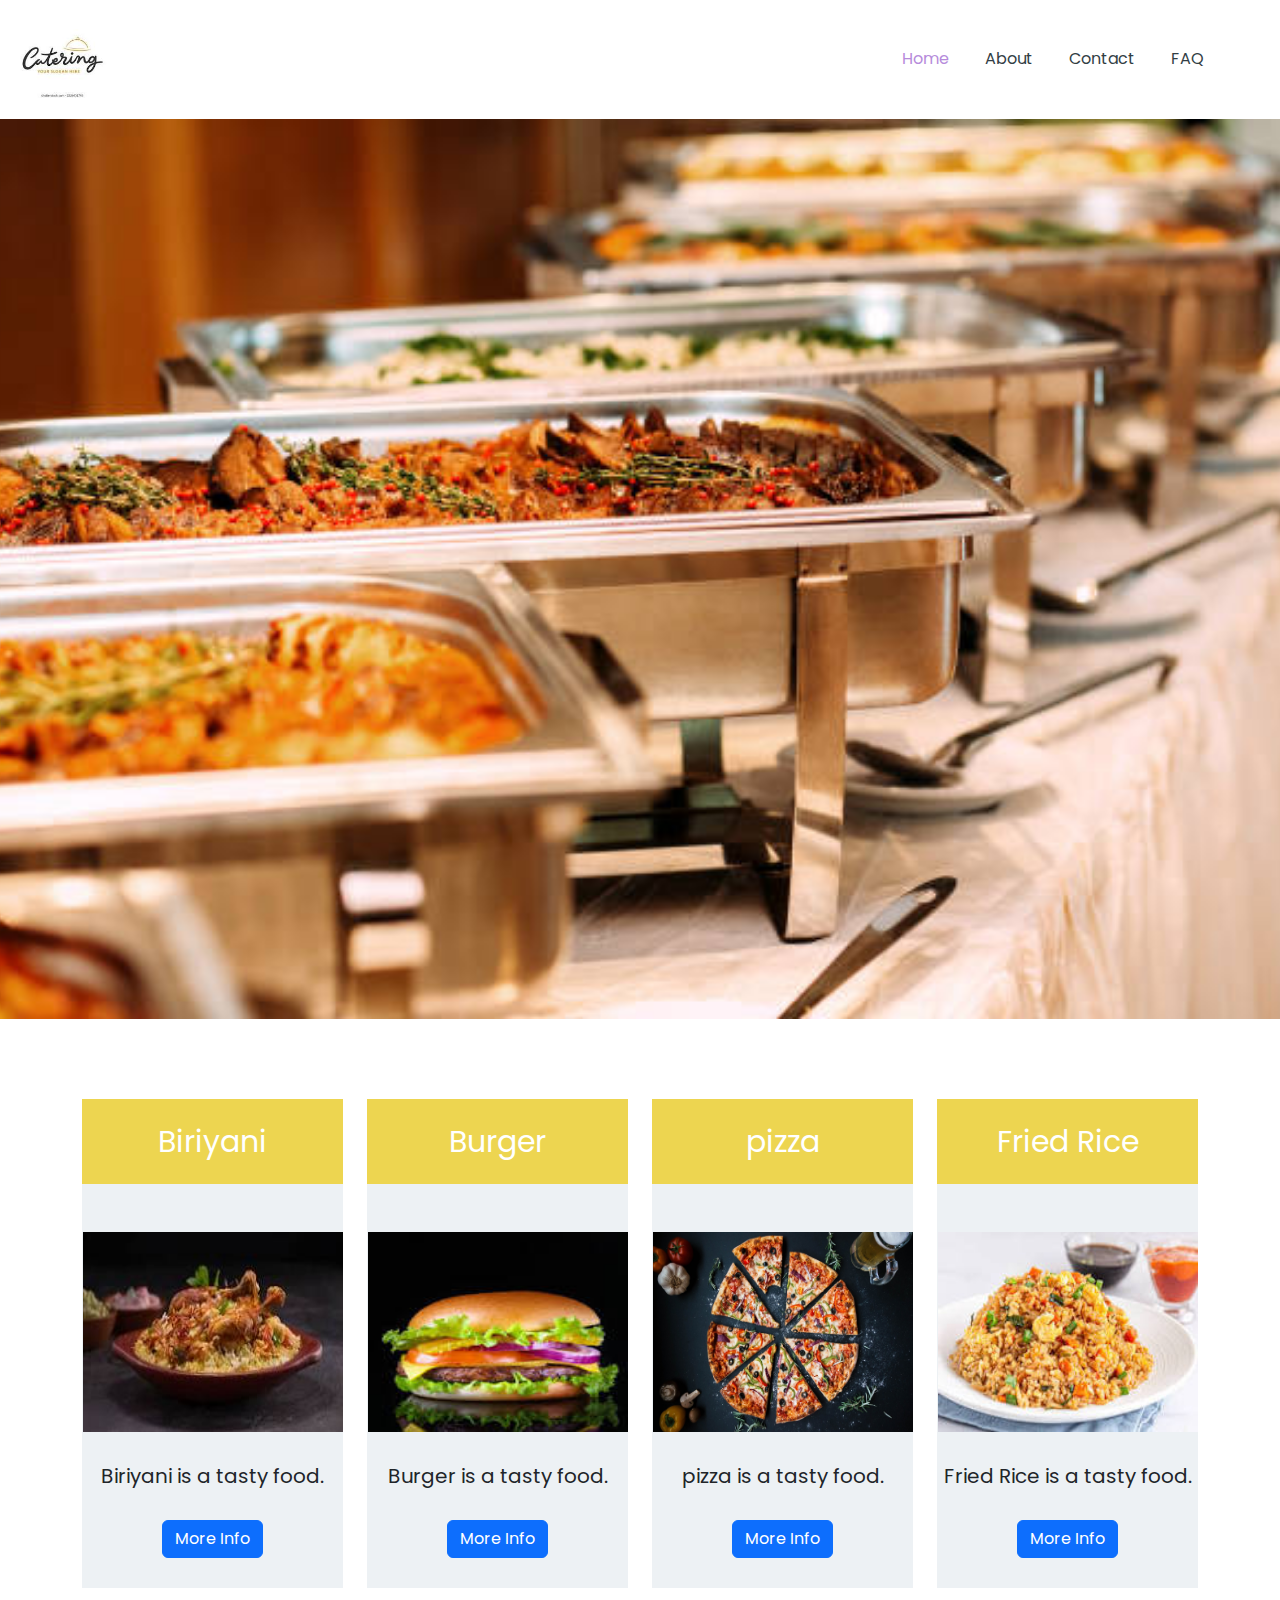
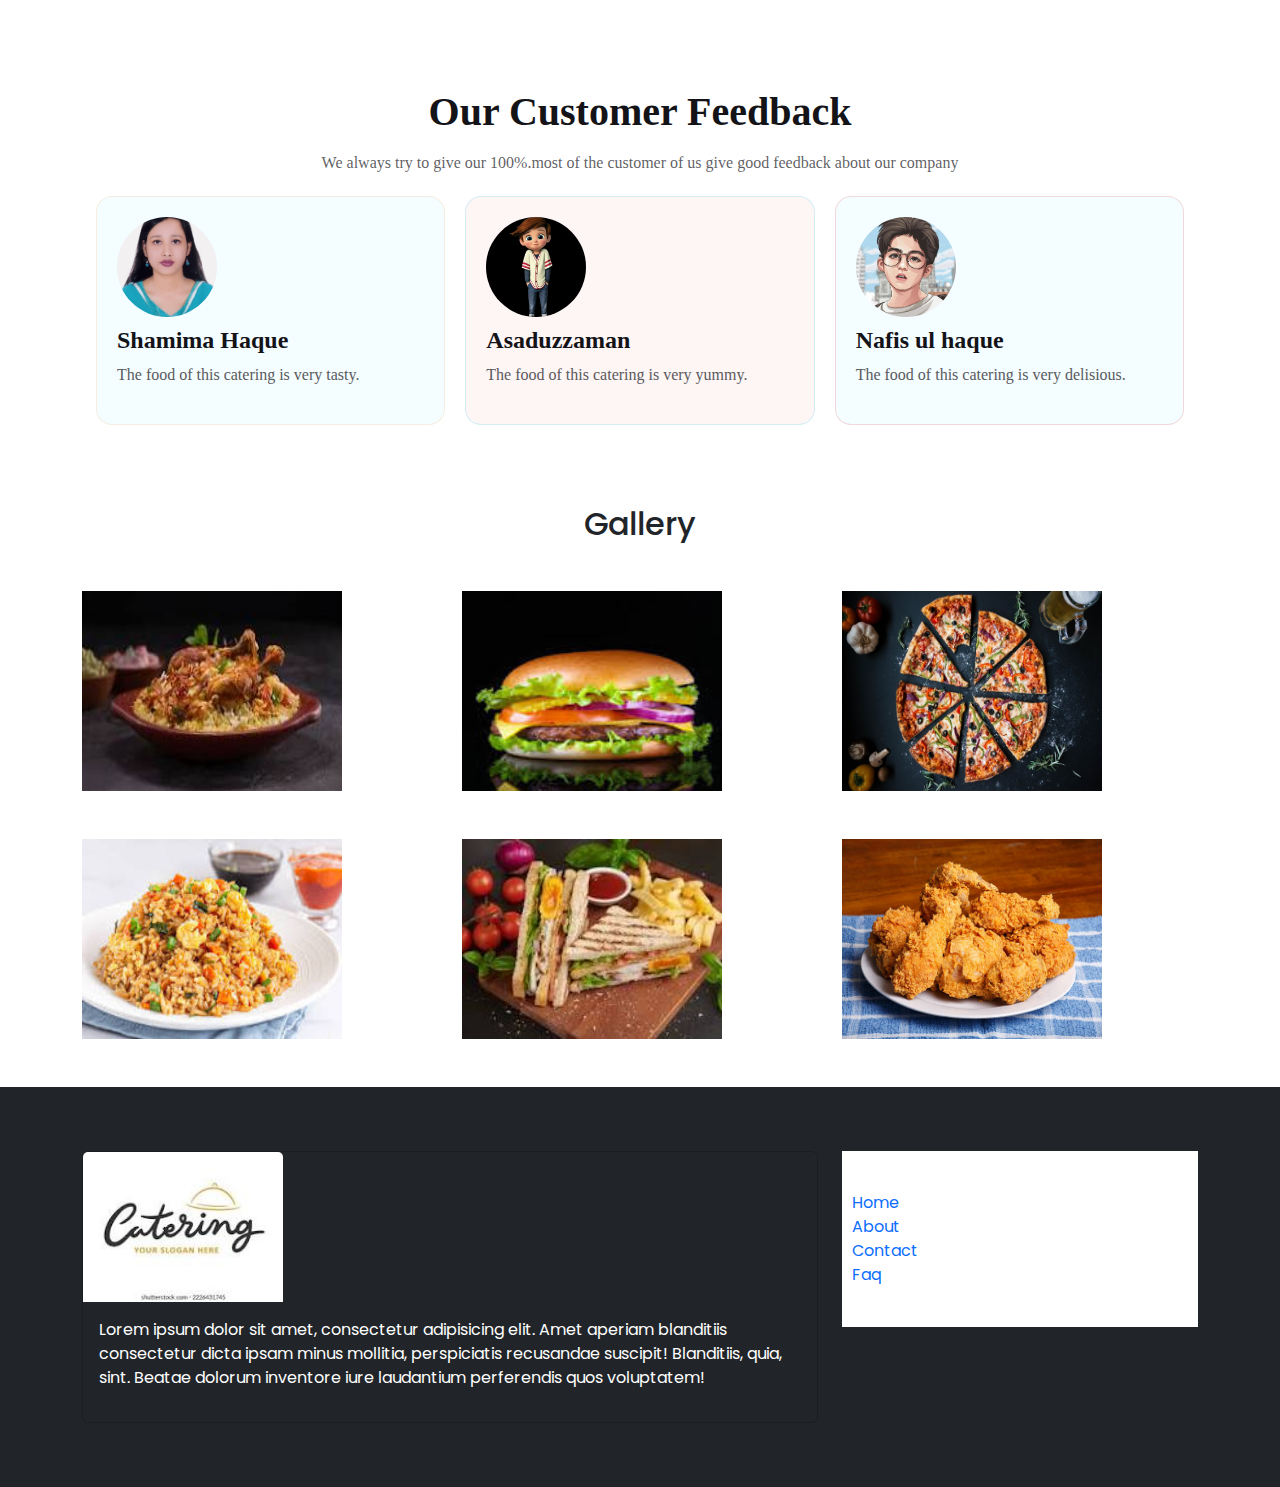
<file: pages/index.html>
<!DOCTYPE html>
<html lang="en">
<head>
    <meta charset="UTF-8">
    <meta name="viewport" content="width=device-width, initial-scale=1.0">
    <title>Catering Service</title>
    <link rel="stylesheet" href="https://cdnjs.cloudflare.com/ajax/libs/font-awesome/6.5.1/css/all.min.css">
    <link rel="stylesheet" href="https://cdn.jsdelivr.net/npm/bootstrap@5.3.2/dist/css/bootstrap.min.css">
    <link rel="stylesheet" href="../assets/styles/style.css">
</head>
<body>
    <header>
        <nav class="navbar navbar-expand-lg py-3">
            <div class="container-fluid">
              
                <a class="navbar-brand" href="index.html">
                    <img src="../assets/images/logo.jpeg" alt="Logo" class="logo-img-card">
                </a>

              <div class="collapse navbar-collapse" id="navbarNavAltMarkup">
                <div class="navbar-nav ms-auto">
                  <a class="nav-link active" aria-current="page" href="index.html">Home</a>
                  <a class="nav-link" href="about.html">About</a>
                  <a class="nav-link" href="contact.html">Contact</a>
                  <a class="nav-link" href="faq.html">FAQ</a>
                </div>
                <div class="navbar-nav">
                    
                        <a href="javascript:void(0)" class="nav-link"><span id="time"> </span></a>
                   
                </div>
              </div>
            </div>
        </nav>
        <div id="carouselExampleSlidesOnly" class="carousel slide" data-bs-ride="carousel">
            <div class="carousel-inner">
              <div class="carousel-item active">
                <div class="slider-bg" style="background-image: url('../assets/images/01.jpg');">
                    <div class="container-fluid">
                        <div class="row">
                            <div class="col-lg-8">
                            </div>
                        </div>
                    </div>
                </div>
              </div>
              <div class="carousel-item">
                <div class="slider-bg" style="background-image: url('../assets/images/02.jpeg');">
                    <div class="container-fluid">
                        <div class="row">
                            <div class="col-lg-8">
                            </div>
                        </div>
                    </div>
                </div>
              </div>
            </div>
        </div>
    </header>
    <main>
        <section class="section-gap">
            <div class="container">
                <div class="row">
                    <div class="col-lg-3">
                        <div class="menu-card">
                            <div class="menu-card-top text-center">
                                <a href="#">Biriyani</a>
                            </div>
                            <div class="menu-card-body mt-5 text-center">
                                <img src="../assets/images/food1.jpeg" alt="Icon" class="img-card">
                                <p class="text-center">
                                    Biriyani is a tasty food.
                                </p>
                                <a href="#" class="btn btn-primary">More Info</a>
                            </div>
                        </div>
                    </div>

                    <div class="col-lg-3">
                        <div class="menu-card">
                            <div class="menu-card-top text-center">
                                <a href="#">Burger</a>
                            </div>
                            <div class="menu-card-body mt-5 text-center">
                                <img src="../assets/images/food2.jpeg" alt="Icon" class="img-card">
                                <p class="text-center">
                                    Burger is a tasty food.
                                </p>
                                <a href="#" class="btn btn-primary">More Info</a>
                            </div>
                        </div>
                    </div>

                    <div class="col-lg-3">
                        <div class="menu-card">
                            <div class="menu-card-top text-center">
                                <a href="#">pizza</a>
                            </div>
                            <div class="menu-card-body mt-5 text-center">
                                <img src="../assets/images/food3.jpg" alt="Icon" class="img-card">
                                <p class="text-center">
                                    pizza is a tasty food.
                                </p>
                                <a href="#" class="btn btn-primary">More Info</a>
                            </div>
                        </div>
                    </div>

                    <div class="col-lg-3">
                        <div class="menu-card">
                            <div class="menu-card-top text-center">
                                <a href="#">Fried Rice</a>
                            </div>
                            <div class="menu-card-body  mt-5 text-center">
                                <img src="../assets/images/food4.jpeg" alt="Icon" class="img-card">
                                <p class="text-center">
                                    Fried Rice is a tasty food.
                                </p>
                                <a href="#" class="btn btn-primary">More Info</a>
                            </div>
                        </div>
                    </div>
                </div>
            </div>
        </section>

        <!-- Testimonial section start here -->
        <section class=" section-gap testimonial-section">

            <div class="testimonial">
                <div class="testimonial-top">
                    <h1>Our Customer Feedback</h1>
                    <p>We always try to give our 100%.most of the customer of us give good feedback about our company</p>
                </div>
                <div class="testimonial-bottom">
                    <div class="testimonial-bottom-div testimonial-bottom-div-1">
                        <img src="../assets/images/shamima1.JPG" alt="">
                        <h3>Shamima Haque</h3>
                        <p>The food of this catering is very tasty.</p>
                    </div>
                    <div class="testimonial-bottom-div testimonial-bottom-div-2">
                        <img src="../assets/images/boy1.jpg" alt="">
                        <h3>Asaduzzaman</h3>
                        <p>The food of this catering is very yummy.</p>
                    </div>
                    <div class="testimonial-bottom-div testimonial-bottom-div-3">
                        <img src="../assets/images/boy2.jpg" alt="">
                        <h3>Nafis ul haque</h3>
                        <p>The food of this catering is very delisious.</p>
                    </div>
                </div>
            </div>

           </section>
          <!-- testimonial section end here -->

          <!-- Gallery section starts here -->

          <section class="section-gap">
            <div class="container">
                <h2 class="section-description mb-5">Gallery</h2>
                <div class="row">
                   
                    <div class="col-lg-4 mb-5">
                       <a href="index.html" target="_blank"><img src="../assets/images/food1.jpeg" class="img-card" alt=""></a> 
                    </div>

                    <div class="col-lg-4">
                        <a href="index.html" target="_blank"></a><img src="../assets/images/food2.jpeg" class="img-card" alt=""></a> 
                    </div>

                    <div class="col-lg-4 mb-5">
                        <a href="index.html" target="_blank"></a><img src="../assets/images/food3.jpg" class="img-card" alt=""></a> 
                    </div>

                    <div class="col-lg-4">
                        <a href="index.html" target="_blank"> <img src="../assets/images/food4.jpeg" class="img-card" alt=""></a> 
                    </div>
                    <div class="col-lg-4 mb-5">
                        <a href="index.html" target="_blank"></a><img src="../assets/images/food5.jpeg" class="img-card" alt=""></a> 
                    </div>
                    <div class="col-lg-4">
                        <a href="index.html" target="_blank"></a><img src="../assets/images/food6.jpg" class="img-card" alt=""></a> 
                    </div>
                </div>
            </div>

          </section>

            <!-- Gallery section Ends here -->
    </main>
    <footer class="py-5 bg-dark">
        <div class="container">
            <div class="row">
                <div class="col-md-8">
                    <div class="py-3">
                        <div class="card bg-transparent text-white">
                            <img src="../assets/images/logo.jpeg" alt="" style="height: 150px; width: 200px" class="card-img-top">
                            <div class="card-body">
                                <p class="text-justify">Lorem ipsum dolor sit amet, consectetur adipisicing elit. Amet aperiam blanditiis consectetur dicta ipsam minus mollitia, perspiciatis recusandae suscipit! Blanditiis, quia, sint. Beatae dolorum inventore iure laudantium perferendis quos voluptatem!</p>
                            </div>
                        </div>
                    </div>
                </div>
                <div class="col-md-4">
                    <div class="py-3">
                        <ul class="footer-ul-li">
                            <li><a href="index.html">Home</a></li>
                            <li><a href="about.html">About</a></li>
                            <li><a href="contact.html">Contact</a></li>
                            <li><a href="faq.html">Faq</a></li>
                        </ul>
                    </div>
                </div>
            </div>
        </div>
    </footer>
    
    <script src="https://cdn.jsdelivr.net/npm/bootstrap@5.3.2/dist/js/bootstrap.bundle.min.js"></script> 
    <script src="../assets/js/index.js"></script>  
</body>
</html>
</file>
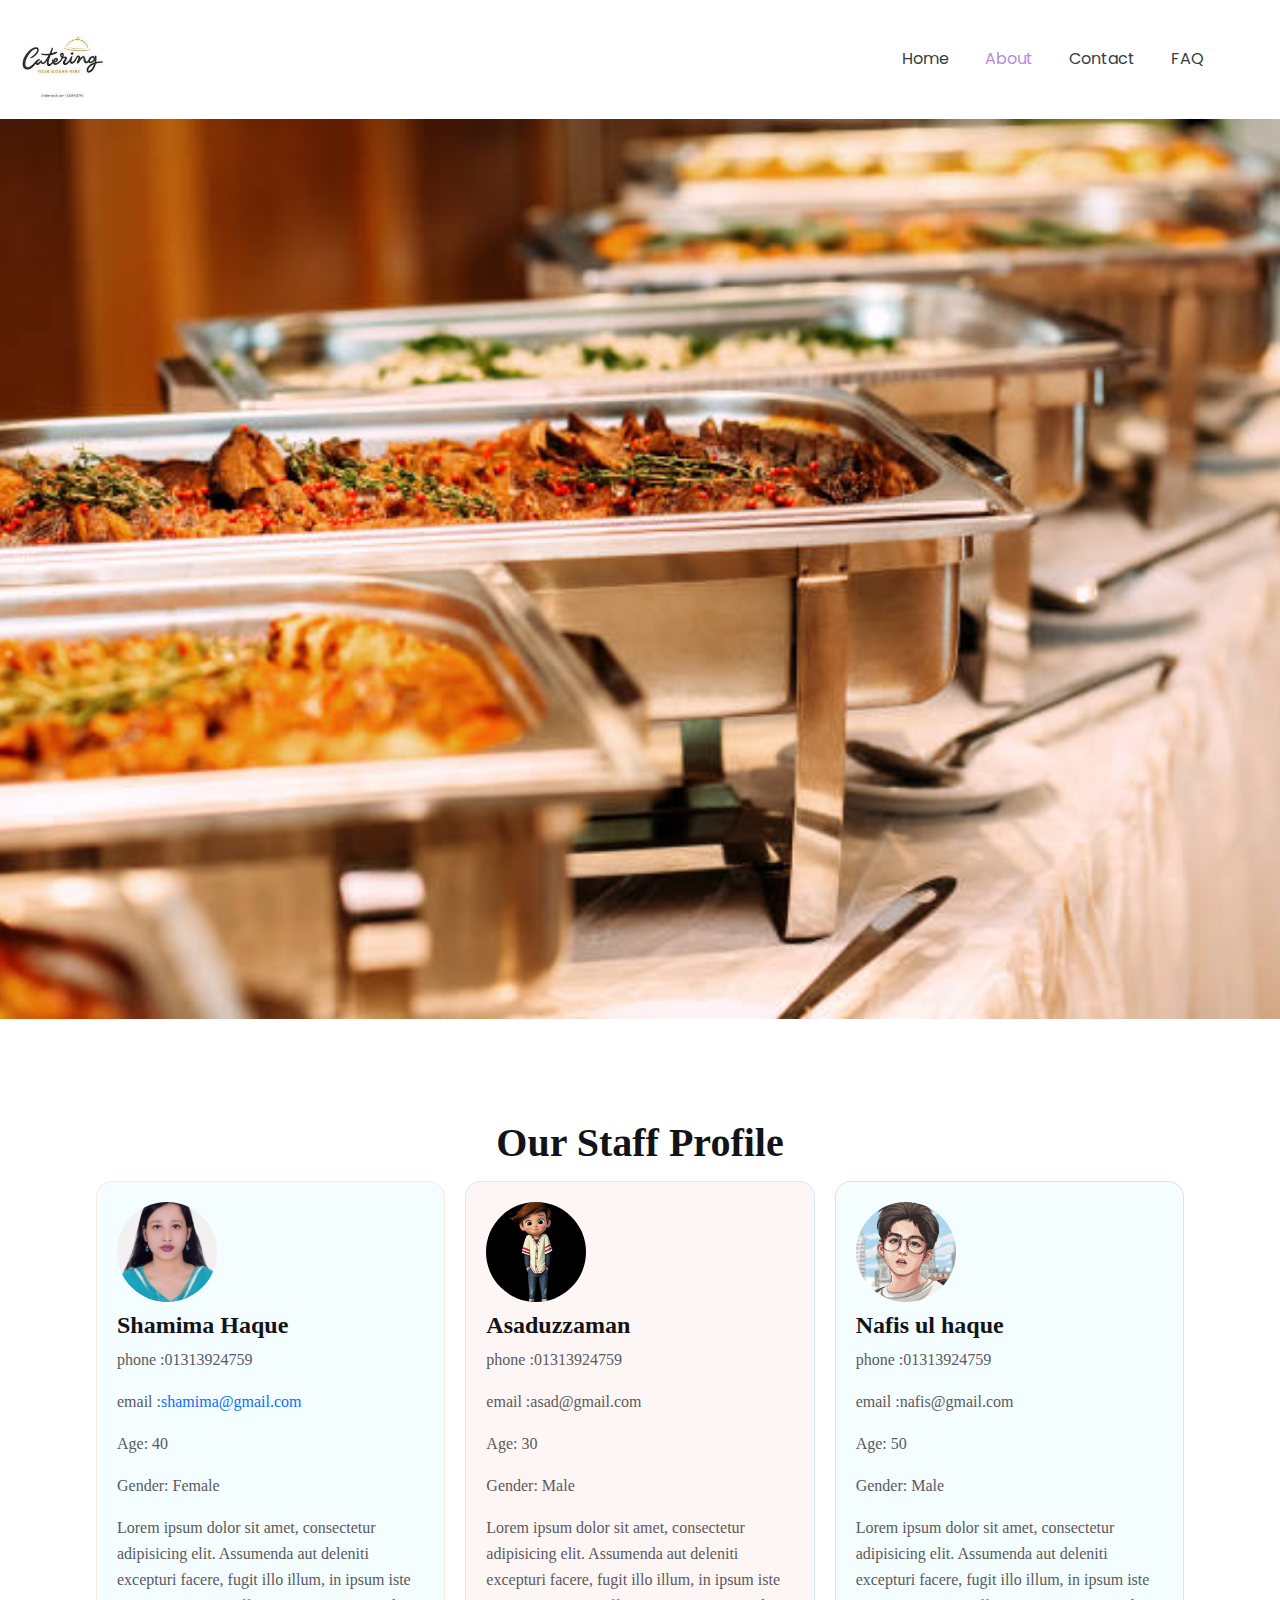
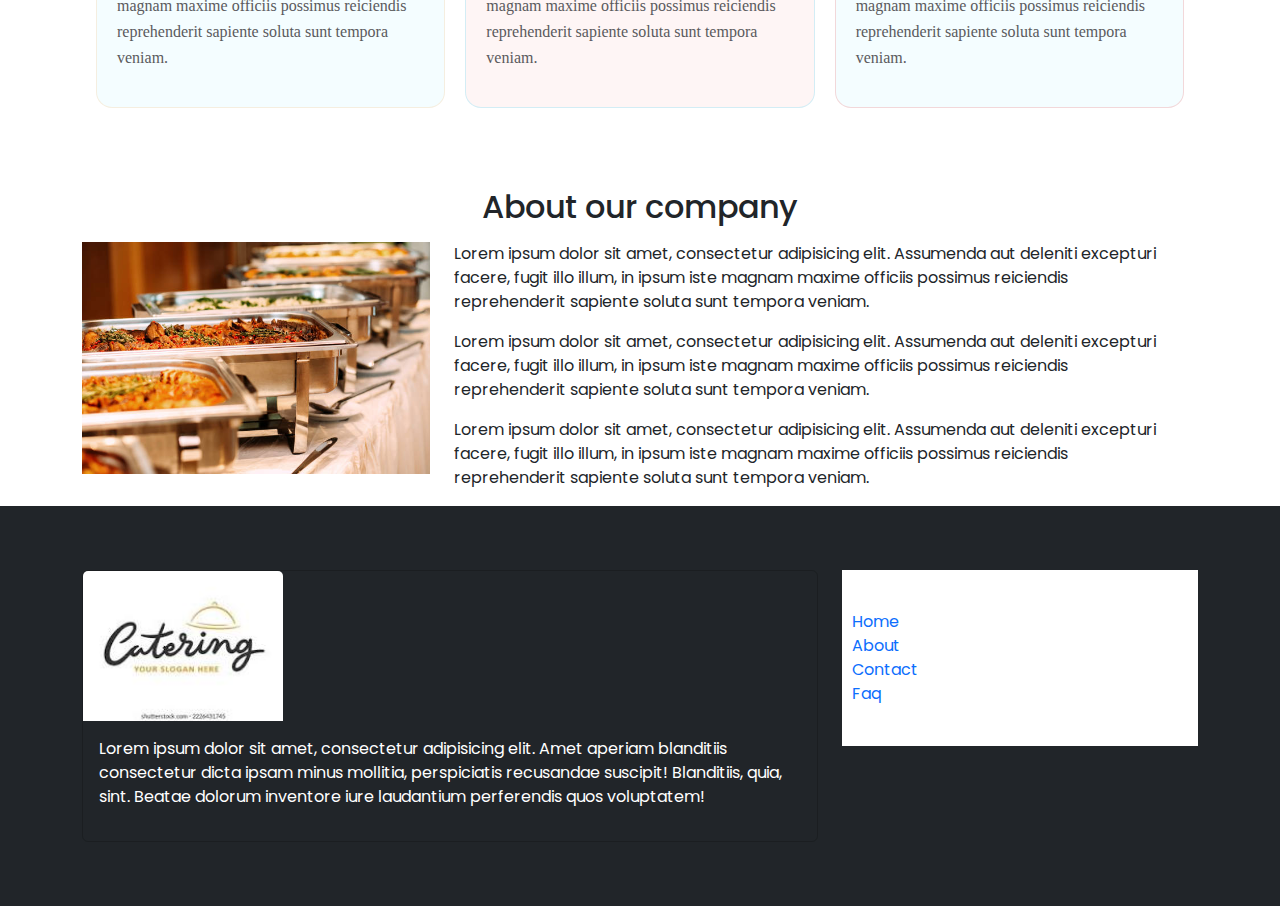
<file: pages/about.html>
<!DOCTYPE html>
<html lang="en">
  <head>
    <meta charset="UTF-8" />
    <meta name="viewport" content="width=device-width, initial-scale=1.0" />
    <title>Castering Services</title>
    <link
      rel="stylesheet"
      href="https://cdnjs.cloudflare.com/ajax/libs/font-awesome/6.5.1/css/all.min.css"
    />
    <link
      rel="stylesheet"
      href="https://cdn.jsdelivr.net/npm/bootstrap@5.3.2/dist/css/bootstrap.min.css"
    />
    <link rel="stylesheet" href="../assets/styles/style.css" />
  </head>
  <body>
    <header>
      <nav class="navbar navbar-expand-lg py-3">
        <div class="container-fluid">
          <a class="navbar-brand" href="index.html">
            <img
              src="../assets/images/logo.jpeg"
              alt="Logo"
              class="logo-img-card"
            />
          </a>

          <div class="collapse navbar-collapse" id="navbarNavAltMarkup">
            <div class="navbar-nav ms-auto">
              <a class="nav-link" aria-current="page" href="index.html">Home</a>
              <a class="nav-link active" href="about.html">About</a>
              <a class="nav-link" href="contact.html">Contact</a>
              <a class="nav-link" href="faq.html">FAQ</a>
            </div>
            <div class="navbar-nav">
              <a href="javascript:void(0)" class="nav-link">
                <span id="time"></span>
              </a>
            </div>
          </div>
        </div>
      </nav>
      <div
        id="carouselExampleSlidesOnly"
        class="carousel slide"
        data-bs-ride="carousel"
      >
        <div class="carousel-inner">
          <div class="carousel-item active">
            <div
              class="slider-bg"
              style="background-image: url('../assets/images/01.jpg');"
            >
              <div class="container-fluid">
                <div class="row">
                  <div class="col-lg-8"></div>
                </div>
              </div>
            </div>
          </div>
          <div class="carousel-item">
            <div
              class="slider-bg"
              style="background-image: url('../assets/images/02.jpeg');"
            >
              <div class="container-fluid">
                <div class="row">
                  <div class="col-lg-8"></div>
                </div>
              </div>
            </div>
          </div>
        </div>
      </div>
    </header>

    <main>
      <!-- Staff section start here -->
      <section class="section-gap testimonial-section">
        <div class="testimonial">
          <div class="testimonial-top">
            <h1>Our Staff Profile</h1>
          </div>
          <div class="testimonial-bottom">
            <div class="testimonial-bottom-div testimonial-bottom-div-1">
              <img src="../assets/images/shamima1.JPG" alt="" />
              <h3>Shamima Haque</h3>
              <p>phone :01313924759</p>
              <p>email :<a href="mailto:shamima@gmail.com">shamima@gmail.com</a></p>
              <p>Age: 40</p>
              <p>Gender: Female</p>
              <p>
                Lorem ipsum dolor sit amet, consectetur adipisicing elit.
                Assumenda aut deleniti excepturi facere, fugit illo illum, in
                ipsum iste magnam maxime officiis possimus reiciendis
                reprehenderit sapiente soluta sunt tempora veniam.
              </p>
            </div>
            <div class="testimonial-bottom-div testimonial-bottom-div-2">
              <img src="../assets/images/boy1.jpg" alt="" />
              <h3>Asaduzzaman</h3>
              <p>phone :01313924759</p>
              <p>email :asad@gmail.com</p>
              <p>Age: 30</p>
              <p>Gender: Male</p>
              <p>
                Lorem ipsum dolor sit amet, consectetur adipisicing elit.
                Assumenda aut deleniti excepturi facere, fugit illo illum, in
                ipsum iste magnam maxime officiis possimus reiciendis
                reprehenderit sapiente soluta sunt tempora veniam.
              </p>
            </div>
            <div class="testimonial-bottom-div testimonial-bottom-div-3">
              <img src="../assets/images/boy2.jpg" alt="" />
              <h3>Nafis ul haque</h3>
              <p>phone :01313924759</p>
              <p>email :nafis@gmail.com</p>
              <p>Age: 50</p>
              <p>Gender: Male</p>
              <p>
                Lorem ipsum dolor sit amet, consectetur adipisicing elit.
                Assumenda aut deleniti excepturi facere, fugit illo illum, in
                ipsum iste magnam maxime officiis possimus reiciendis
                reprehenderit sapiente soluta sunt tempora veniam.
              </p>
            </div>
          </div>
        </div>
      </section>
      <!-- Staff section end here -->

      <!-- About section start here -->
      <section class="section-gap">
        <h2 class="section-description">About our company</h2>

        <div class="container">
          <div class="row">
            <div class="row mt-3">
              <div class="col-md-12">
                <div class="card card-body p-0 border-0">
                  <div class="row">
                    <div class="col-md-4">
                      <img src="../assets/images/01.jpg" alt="" class="w-100" />
                    </div>
                    <div class="col-md-8">
                      <div>
                        <p class="text-justify">
                          Lorem ipsum dolor sit amet, consectetur adipisicing
                          elit. Assumenda aut deleniti excepturi facere, fugit
                          illo illum, in ipsum iste magnam maxime officiis
                          possimus reiciendis reprehenderit sapiente soluta sunt
                          tempora veniam.
                        </p>
                        <p class="text-justify">
                          Lorem ipsum dolor sit amet, consectetur adipisicing
                          elit. Assumenda aut deleniti excepturi facere, fugit
                          illo illum, in ipsum iste magnam maxime officiis
                          possimus reiciendis reprehenderit sapiente soluta sunt
                          tempora veniam.
                        </p>
                        <p class="text-justify">
                          Lorem ipsum dolor sit amet, consectetur adipisicing
                          elit. Assumenda aut deleniti excepturi facere, fugit
                          illo illum, in ipsum iste magnam maxime officiis
                          possimus reiciendis reprehenderit sapiente soluta sunt
                          tempora veniam.
                        </p>
                      </div>
                    </div>
                  </div>
                </div>
              </div>
            </div>
          </div>
        </div>
      </section>

      <!-- About section end here -->
    </main>
    <footer class="py-5 bg-dark">
      <div class="container">
        <div class="row">
          <div class="col-md-8">
            <div class="py-3">
              <div class="card bg-transparent text-white">
                <img
                  src="../assets/images/logo.jpeg"
                  alt=""
                  style="height: 150px; width: 200px;"
                  class="card-img-top"
                />
                <div class="card-body">
                  <p class="text-justify">
                    Lorem ipsum dolor sit amet, consectetur adipisicing elit.
                    Amet aperiam blanditiis consectetur dicta ipsam minus
                    mollitia, perspiciatis recusandae suscipit! Blanditiis,
                    quia, sint. Beatae dolorum inventore iure laudantium
                    perferendis quos voluptatem!
                  </p>
                </div>
              </div>
            </div>
          </div>
          <div class="col-md-4">
            <div class="py-3">
              <ul class="footer-ul-li">
                <li><a href="index.html">Home</a></li>
                <li><a href="about.html">About</a></li>
                <li><a href="contact.html">Contact</a></li>
                <li><a href="faq.html">Faq</a></li>
              </ul>
            </div>
          </div>
        </div>
      </div>
    </footer>
    <script src="https://cdn.jsdelivr.net/npm/bootstrap@5.3.2/dist/js/bootstrap.bundle.min.js"></script>
    <script src="../assets/js/index.js"></script>
  </body>
</html>
</file>
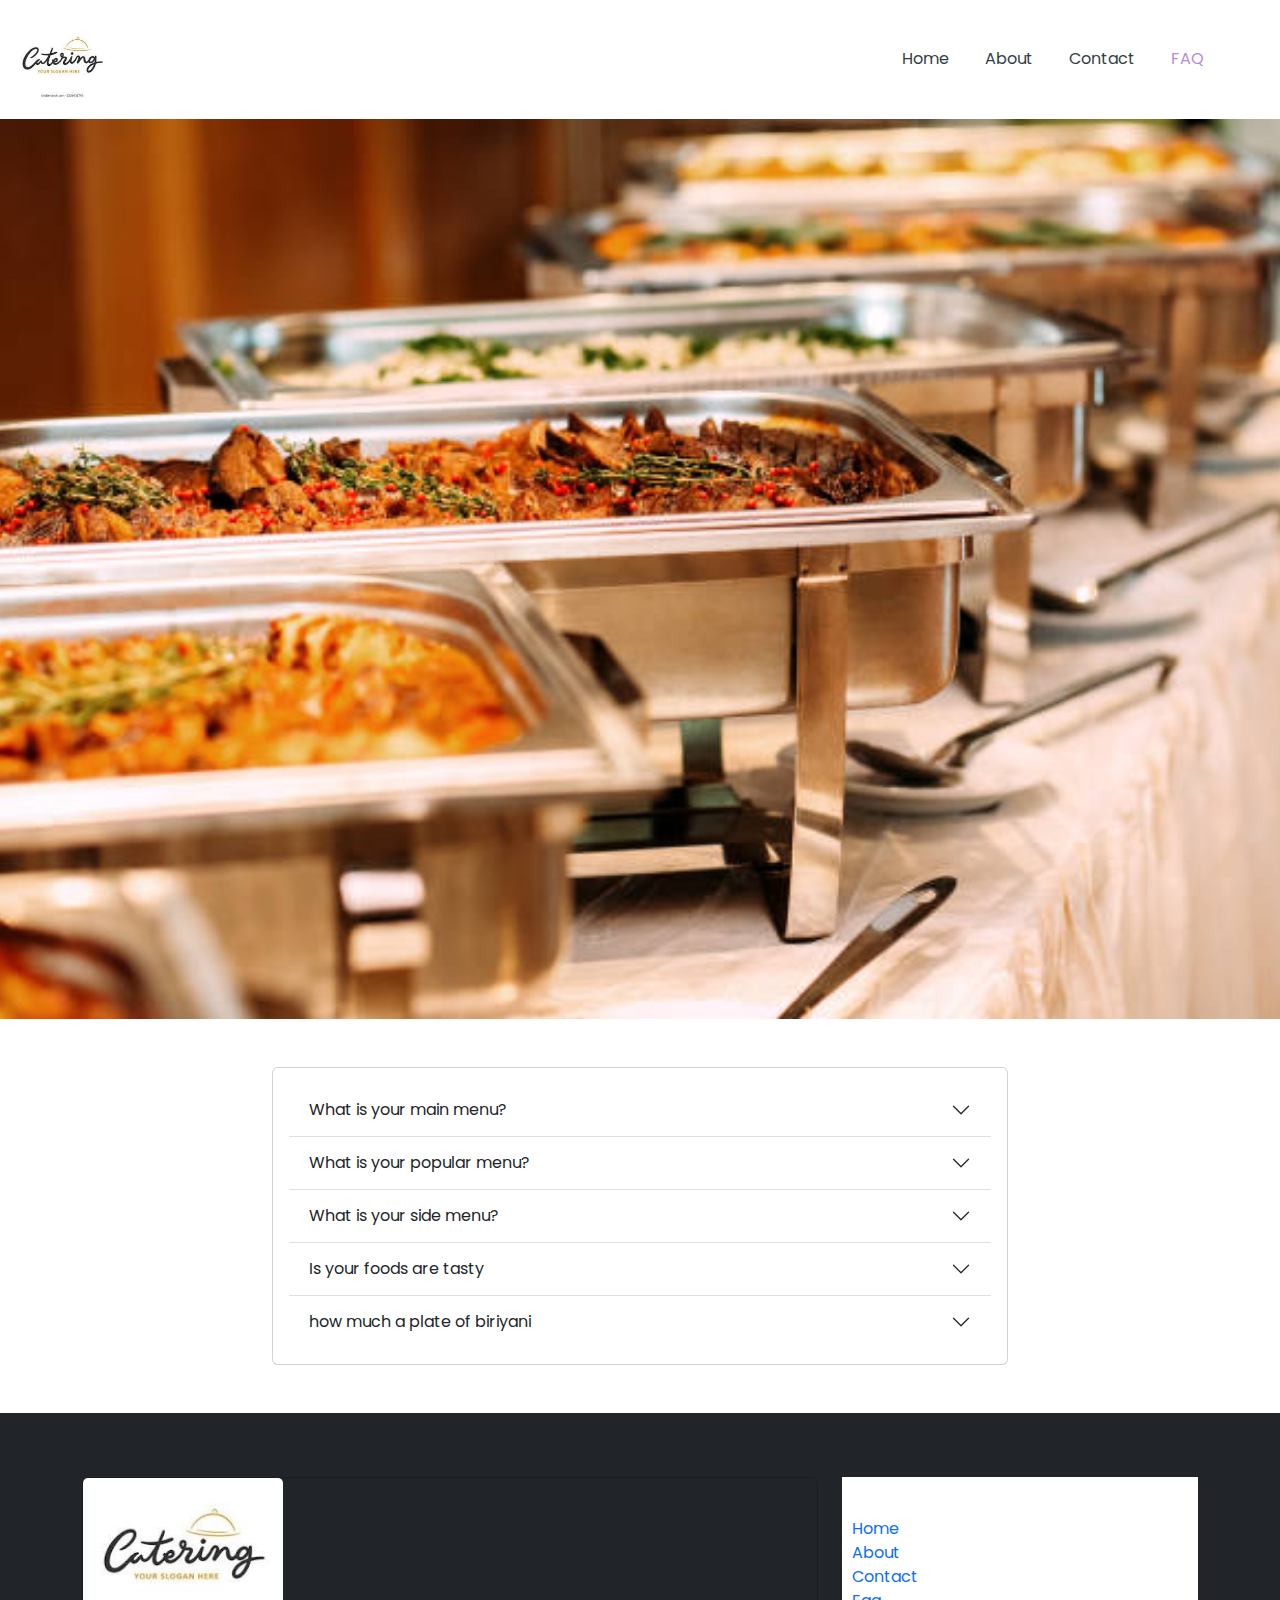
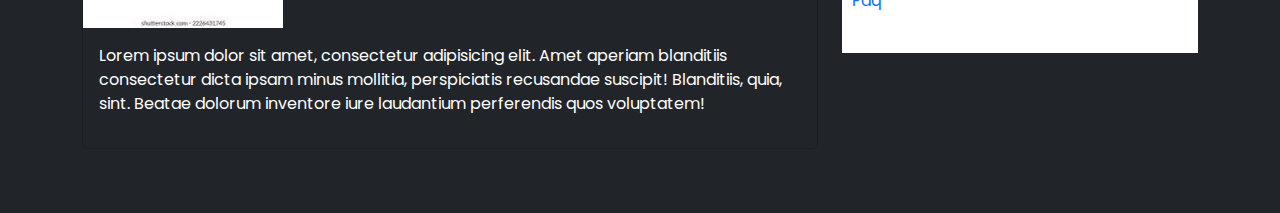
<file: pages/faq.html>
<!DOCTYPE html>
<html lang="en">
  <head>
    <meta charset="UTF-8" />
    <meta name="viewport" content="width=device-width, initial-scale=1.0" />
    <title>Castering Services</title>
    <link
      rel="stylesheet"
      href="https://cdnjs.cloudflare.com/ajax/libs/font-awesome/6.5.1/css/all.min.css"
    />
    <link
      rel="stylesheet"
      href="https://cdn.jsdelivr.net/npm/bootstrap@5.3.2/dist/css/bootstrap.min.css"
    />
    <link rel="stylesheet" href="../assets/styles/style.css" />
  </head>
  <body>
    <header>
      <nav class="navbar navbar-expand-lg py-3">
        <div class="container-fluid">
          <a class="navbar-brand" href="index.html">
            <img
              src="../assets/images/logo.jpeg"
              alt="Logo"
              class="logo-img-card"
            />
          </a>

          <div class="collapse navbar-collapse" id="navbarNavAltMarkup">
            <div class="navbar-nav ms-auto">
              <a class="nav-link" aria-current="page" href="index.html">Home</a>
              <a class="nav-link" href="about.html">About</a>
              <a class="nav-link" href="contact.html">Contact</a>
              <a class="nav-link active" href="faq.html">FAQ</a>
            </div>
            <div class="navbar-nav">
              <a href="javascript:void(0)" class="nav-link">
                <span id="time"></span>
              </a>
            </div>
          </div>
        </div>
      </nav>
      <div
        id="carouselExampleSlidesOnly"
        class="carousel slide"
        data-bs-ride="carousel"
      >
        <div class="carousel-inner">
          <div class="carousel-item active">
            <div
              class="slider-bg"
              style="background-image: url('../assets/images/01.jpg');"
            >
              
            </div>
          </div>
          <div class="carousel-item">
            <div
              class="slider-bg"
              style="background-image: url('../assets/images/02.jpeg');"
            >
            </div>
          </div>
        </div>
      </div>
    </header>

    <main>
      <section class="py-5">
        <div class="container">
          <div class="row">
            <div class="col-md-8 mx-auto">
              <div class="card card-body">
                <div
                  class="accordion accordion-flush"
                  id="accordionFlushExample"
                >
                  <div class="accordion-item">
                    <h2 class="accordion-header">
                      <button
                        class="accordion-button collapsed"
                        type="button"
                        data-bs-toggle="collapse"
                        data-bs-target="#one"
                        aria-expanded="false"
                        aria-controls="flush-collapseOne"
                      >
                        What is your main menu?
                      </button>
                    </h2>
                    <div
                      id="one"
                      class="accordion-collapse collapse"
                      data-bs-parent="#accordionFlushExample"
                    >
                      <div class="accordion-body">
                        Lorem ipsum dolor sit amet, consectetur adipisicing
                        elit. Adipisci aliquid, aut cum ea eveniet ex
                        exercitationem itaque libero necessitatibus obcaecati
                        odit officia omnis quae quibusdam, sunt temporibus unde
                        ut vel.
                      </div>
                    </div>
                  </div>
                  <div class="accordion-item">
                    <h2 class="accordion-header">
                      <button
                        class="accordion-button collapsed"
                        type="button"
                        data-bs-toggle="collapse"
                        data-bs-target="#two"
                        aria-expanded="false"
                        aria-controls="flush-collapseTwo"
                      >
                      What is your popular menu?
                      </button>
                    </h2>
                    <div
                      id="two"
                      class="accordion-collapse collapse"
                      data-bs-parent="#accordionFlushExample"
                    >
                      <div class="accordion-body">
                        Lorem ipsum dolor sit amet, consectetur adipisicing
                        elit. At maiores molestiae praesentium repellendus
                        voluptatibus! Aliquam commodi, consequuntur cupiditate
                        dicta distinctio ex fuga ipsum iste modi nam, soluta
                        suscipit tempora ut!
                      </div>
                    </div>
                  </div>
                  <div class="accordion-item">
                    <h2 class="accordion-header">
                      <button
                        class="accordion-button collapsed"
                        type="button"
                        data-bs-toggle="collapse"
                        data-bs-target="#three"
                        aria-expanded="false"
                        aria-controls="flush-collapseThree"
                      >
                      What is your side menu?
                      </button>
                    </h2>
                    <div
                      id="three"
                      class="accordion-collapse collapse"
                      data-bs-parent="#accordionFlushExample"
                    >
                      <div class="accordion-body">
                        Lorem ipsum dolor sit amet, consectetur adipisicing
                        elit. Inventore magni odio quae tempora unde voluptatem
                        voluptates! Ab accusantium beatae eius explicabo ipsum,
                        nobis pariatur possimus quae repudiandae temporibus
                        voluptatem voluptates..
                      </div>
                    </div>
                  </div>
                  <div class="accordion-item">
                    <h2 class="accordion-header">
                      <button
                        class="accordion-button collapsed"
                        type="button"
                        data-bs-toggle="collapse"
                        data-bs-target="#four"
                        aria-expanded="false"
                        aria-controls="flush-collapseThree"
                      >
                        Is your foods are tasty
                      </button>
                    </h2>
                    <div
                      id="four"
                      class="accordion-collapse collapse"
                      data-bs-parent="#accordionFlushExample"
                    >
                      <div class="accordion-body">
                        Lorem ipsum dolor sit amet, consectetur adipisicing
                        elit. Inventore magni odio quae tempora unde voluptatem
                        voluptates! Ab accusantium beatae eius explicabo ipsum,
                        nobis pariatur possimus quae repudiandae temporibus
                        voluptatem voluptates..
                      </div>
                    </div>
                  </div>
                  <div class="accordion-item">
                    <h2 class="accordion-header">
                      <button
                        class="accordion-button collapsed"
                        type="button"
                        data-bs-toggle="collapse"
                        data-bs-target="#five"
                        aria-expanded="false"
                        aria-controls="flush-collapseThree"
                      >
                        how much a plate of biriyani
                      </button>
                    </h2>
                    <div
                      id="five"
                      class="accordion-collapse collapse"
                      data-bs-parent="#accordionFlushExample"
                    >
                      <div class="accordion-body">
                        Lorem ipsum dolor sit amet, consectetur adipisicing
                        elit. Inventore magni odio quae tempora unde voluptatem
                        voluptates! Ab accusantium beatae eius explicabo ipsum,
                        nobis pariatur possimus quae repudiandae temporibus
                        voluptatem voluptates..
                      </div>
                    </div>
                  </div>
                </div>
              </div>
            </div>
          </div>
        </div>
      </section>
    </main>

    <footer class="py-5 bg-dark">
      <div class="container">
        <div class="row">
          <div class="col-md-8">
            <div class="py-3">
              <div class="card bg-transparent text-white">
                <img
                  src="../assets/images/logo.jpeg"
                  alt=""
                  style="height: 150px; width: 200px;"
                  class="card-img-top"
                />
                <div class="card-body">
                  <p class="text-justify">
                    Lorem ipsum dolor sit amet, consectetur adipisicing elit.
                    Amet aperiam blanditiis consectetur dicta ipsam minus
                    mollitia, perspiciatis recusandae suscipit! Blanditiis,
                    quia, sint. Beatae dolorum inventore iure laudantium
                    perferendis quos voluptatem!
                  </p>
                </div>
              </div>
            </div>
          </div>
          <div class="col-md-4">
            <div class="py-3">
              <ul class="footer-ul-li">
                <li><a href="index.html">Home</a></li>
                <li><a href="about.html">About</a></li>
                <li><a href="contact.html">Contact</a></li>
                <li><a href="faq.html">Faq</a></li>
              </ul>
            </div>
          </div>
        </div>
      </div>
    </footer>

    <script src="https://cdn.jsdelivr.net/npm/bootstrap@5.3.2/dist/js/bootstrap.bundle.min.js"></script>
    <script src="../assets/js/index.js"></script>
  </body>
</html>
</file>
<file: assets/styles/style.css>
@import url('https://fonts.googleapis.com/css2?family=Poppins:ital,wght@0,100;0,200;0,300;0,400;0,500;0,600;0,700;0,800;0,900;1,100;1,200;1,300;1,400;1,500;1,600;1,700;1,800;1,900&display=swap');

* {
  border: 0;
  padding: 0;
  box-sizing: border-box;
}

a {
  text-decoration: none;
}
ul li {
  list-style: none;
}
body {
  font-family: 'Poppins', sans-serif;
}

.logo-img-card {
  width: 100px;
  height: auto;
}
.section-gap {
  padding-top: 80px;
}
.section-description {
  margin: auto;
  text-align: center;
  max-width: 500px;
}

.nav-link {
  font-size: 16px;
  display: inline-block;
  margin-right: 20px;
  color: #323e45;
}
.nav-link:hover,
.nav-link.active {
  color: #b68bdb !important;
}

.slider-bg {
  min-height: 100vh;
  background-repeat: no-repeat;
  background-size: cover;
  background-position: center;
  display: flex;
  align-items: center;
}

/* menu Starts Here */
.menu-card {
  background-color: #edf1f4;
  padding-bottom: 30px;
}
.menu-card-top {
  padding: 20px;
  background: #edd550;
}
.menu-card-top a {
  font-size: 30px;
  display: inline-block;
  color: white;
}
.menu-card-top a:hover {
  color: #323e45;
}

.img-card {
  height: 200px;
  width: 260px;
}
.menu-card-body p {
  max-width: 350px;
  text-align: center;
  margin: 30px auto;
  font-size: 20px;
  line-height: 28px;
}
.menu-card-body .btn-link {
  text-decoration: none;
  color: #323e45;
  font-size: 18px;
}
.menu-card-body .btn-link:hover {
  color: #b68bdb;
}
/* menu Ends Here */

.testimonial-section {
  max-width: 1240px;
  width: 85%;
  margin-top: 20px;
  margin-left: auto;
  margin-right: auto;
}

.testimonial-section .testimonial .testimonial-top h1 {
  color: #131318;
  text-align: center;
  font-family: Mulish;
  font-size: 40px;
  font-style: normal;
  font-weight: 800;
  line-height: normal;
  margin-bottom: 15px;
}

.testimonial-section .testimonial .testimonial-top p {
  color: rgba(19, 19, 24, 0.7);
  font-family: Mulish;
  text-align: center;
  font-size: 16px;
  font-style: normal;
  font-weight: 400;
  line-height: 26px;
  margin-bottom: 20px;
  width: 643px;
  margin-left: auto;
  margin-right: auto;
}

.testimonial-section .testimonial .testimonial-bottom {
  display: grid;
  grid-template-columns: repeat(12, 1fr);
  grid-gap: 20px;
}

.testimonial-section
  .testimonial
  .testimonial-bottom
  .testimonial-bottom-div-1 {
  grid-column: span 4;
  border-radius: 16px;
  border: 1px solid rgba(251, 181, 99, 0.2);
  background: rgba(41, 206, 246, 0.05);
}

.testimonial-section
  .testimonial
  .testimonial-bottom
  .testimonial-bottom-div-2 {
  grid-column: span 4;
  border-radius: 16px;
  border: 1px solid rgba(41, 206, 246, 0.2);
  background: rgba(233, 68, 68, 0.05);
}

.testimonial-section
  .testimonial
  .testimonial-bottom
  .testimonial-bottom-div-3 {
  grid-column: span 4;
  border-radius: 16px;
  border: 1px solid rgba(233, 68, 68, 0.2);
  background: rgba(41, 206, 246, 0.05);
}

.testimonial-section .testimonial .testimonial-bottom .testimonial-bottom-div {
  padding: 20px;
}

.testimonial-section
  .testimonial
  .testimonial-bottom
  .testimonial-bottom-div
  img {
  width: 100px;
  height: 100px;
  border-radius: 50%;
  object-fit: cover;
}

.testimonial-section
  .testimonial
  .testimonial-bottom
  .testimonial-bottom-div
  h3 {
  color: #131318;
  font-family: Mulish;
  font-size: 24px;
  font-style: normal;
  font-weight: 800;
  line-height: normal;
  margin-top: 10px;
}

.testimonial-section
  .testimonial
  .testimonial-bottom
  .testimonial-bottom-div
  p {
  color: #5a5a5d;
  font-family: Mulish;
  font-size: 16px;
  font-style: normal;
  font-weight: 400;
  line-height: 26px;
}

.footer-ul-li {
  background-color: white;
  list-style-type: none;
  padding: 40px 10px;
}
.footer-ul-li li a {
  text-decoration: none;
}
.footer-ul-li li a:hover {
  color: orange;
}
</file>
